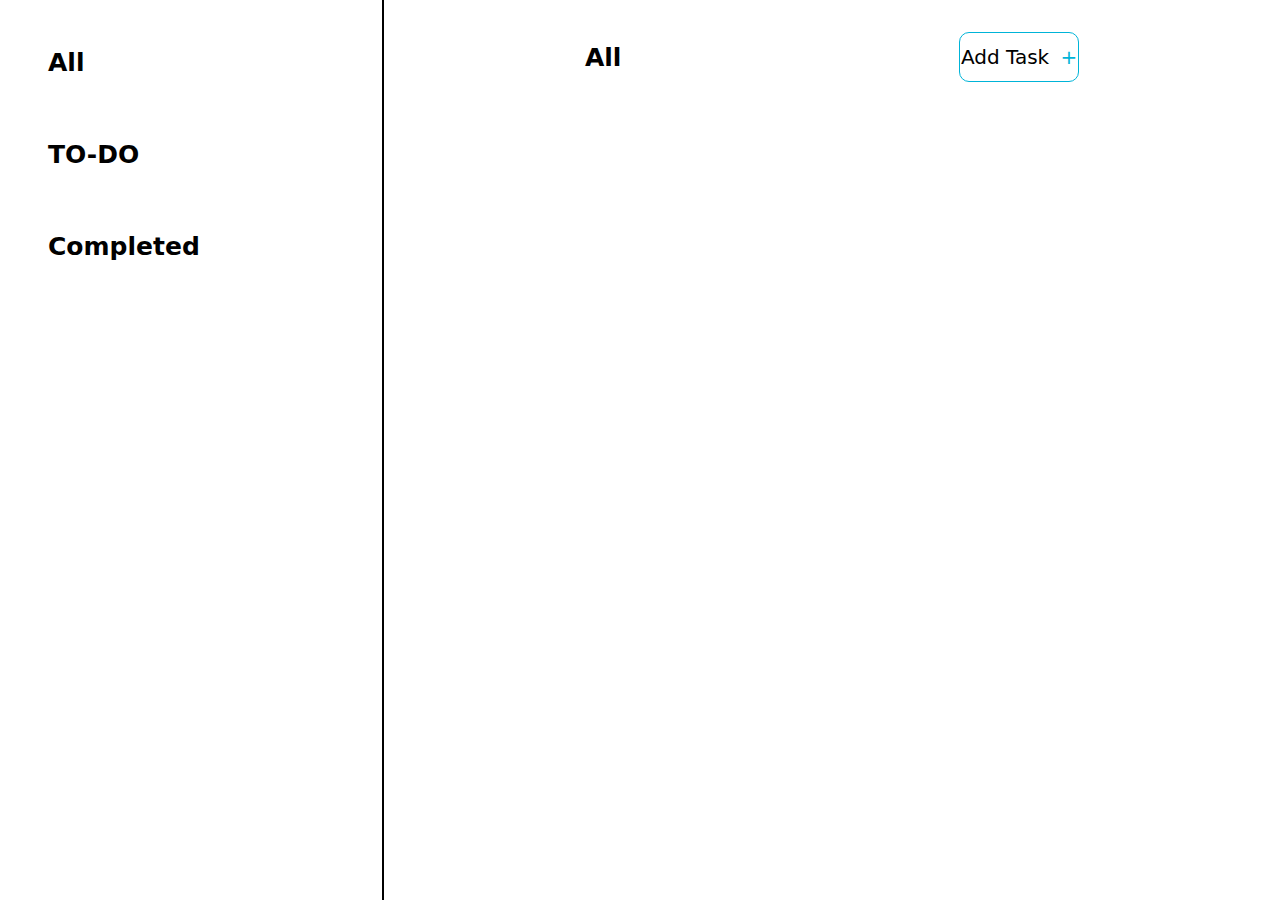
<file: task10/index.html>
<!DOCTYPE html>
<html lang="en">
<head>
    <meta charset="UTF-8">
    <meta name="viewport" content="width=device-width, initial-scale=1.0">
    <title>To Do List</title>
    <link rel="stylesheet" href="style.css">
</head>
<body>
    <section >

<div class="d1">
    <h3 onclick="handleFilterClick('All')">All</h3>
    <h3 onclick="handleFilterClick('TO-DO')">TO-DO</h3>
    
    <h3 onclick="handleFilterClick('Completed')">Completed</h3>
</div>
<div class="d2">
    <div class="d22">
        <p id="word">All</p>
        <button id="btn1" onclick="addTask()">Add Task <span>+</span></button>
    </div>
    <div id="confirm">
<p>Add New Task</p>
<input type="text" placeholder="type new task here" id="input">
<div class="confirm2">
<button id="cancel" onclick="canceltask()">cancel</button>
<button id="submit" onclick="createtask()">confirm</button>

  </div>
</div>
<div id="tasks"></div>

       
</div>

 </div>
  



    </section>
</body>
<script src="script.js"></script>
</html>
</file>
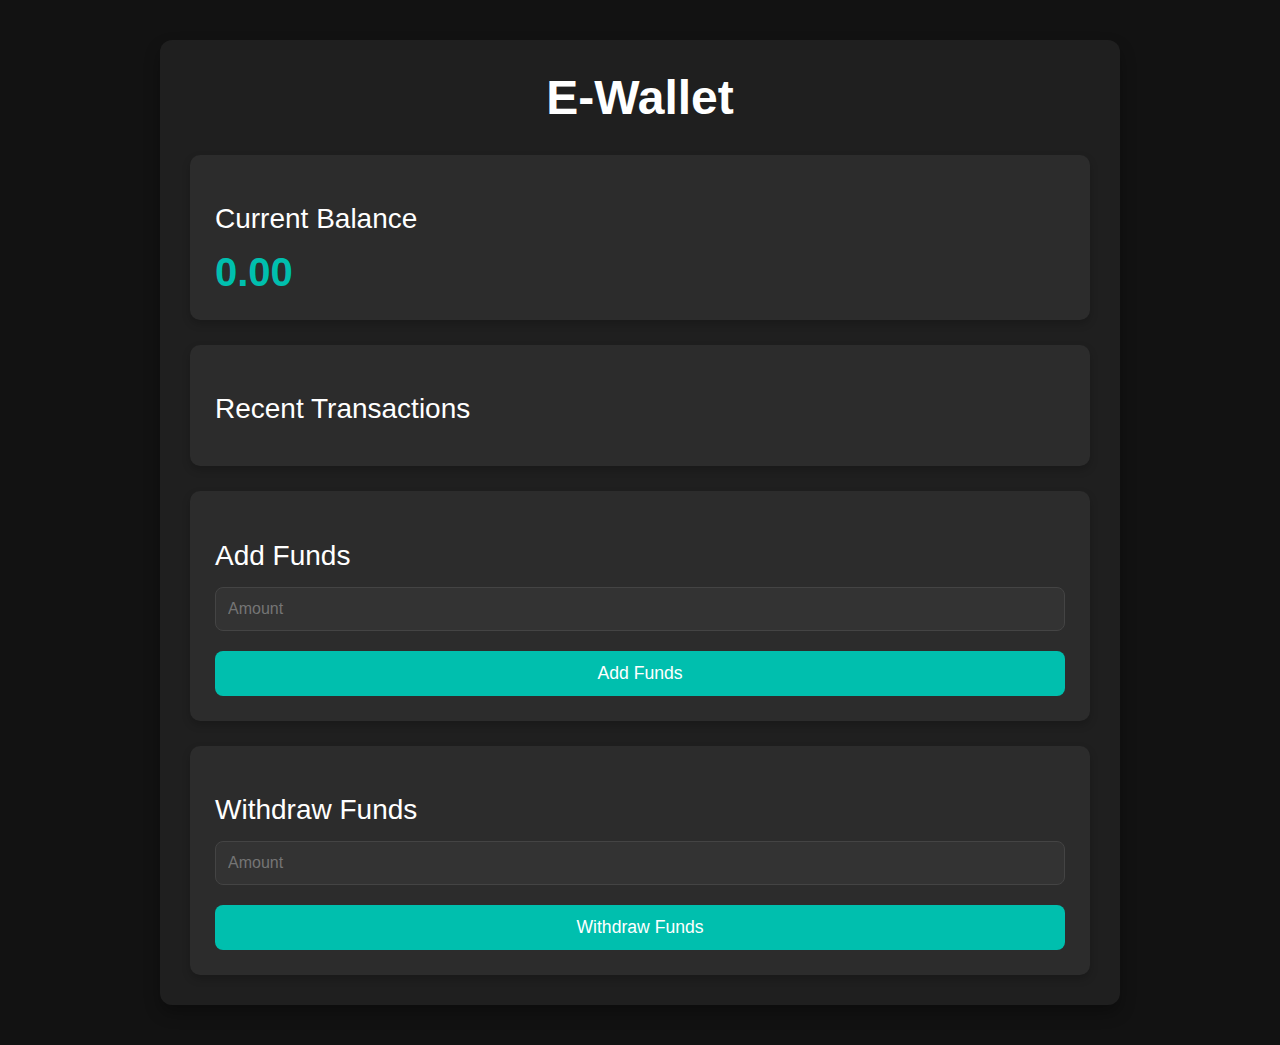
<file: task12/index.html>
<!DOCTYPE html>
<html lang="en">
<head>
    <meta charset="UTF-8">
    <meta name="viewport" content="width=device-width, initial-scale=1.0">
    <title>E-Wallet UI</title>
    <link rel="stylesheet" href="style.css">
</head>
<body>
    <div class="container">
        <header>
            <h1>E-Wallet</h1>
        </header>
        <main>
            <section class="balance">
                <h2>Current Balance</h2>
                <div class="balance-amount" id="balance">1,234.56</div>
            </section>
            <section class="transactions">
                <h2>Recent Transactions</h2>
                <ul id="transaction-list">
                  
                </ul>
            </section>
            <section class="add-funds">
                <h2>Add Funds</h2>
                <form id="add-funds-form">
                    <input type="number" id="amount" placeholder="Amount" required>
                    <button type="submit" onclick="addbalance()">Add Funds</button>
                </form>
            </section>
            <section class="withdraw-funds">
                <h2>Withdraw Funds</h2>
                <form id="withdraw-funds-form">
                    <input type="number" id="withdraw-amount" placeholder="Amount" required>
                    <button type="submit" onclick="withdrawFunds()">Withdraw Funds</button>
                </form>
            </section>
        </main>
        
    </div>
    <script src="script.js"></script>
</body>
</html>
</file>
<file: task10/style.css>
*{
    margin: 0;
    padding: 0;
    box-sizing: border-box;
    font-family:system-ui, -apple-system, BlinkMacSystemFont, 'Segoe UI', Roboto, Oxygen, Ubuntu, Cantarell, 'Open Sans', 'Helvetica Neue', sans-serif ;
    


}

section{
    width: 100%;
    height: auto;
    display: flex;
}

section .d1{
    width: 30%;
    height: 100vh;
    display: flex;
    flex-direction: column;
    border-right: 2px solid rgb(0, 0, 0);
    gap: 2rem;
    padding: 2rem;
   
}
section .d1 h3{
    font-size: 24px;
    width: 100%;
    border-radius: 5px;
    border: none;
    font-size: 25px;
    height: 60px;
    padding: 1rem;

}
section .d1 h3:hover{
    background-color: rgb(209, 209, 215);
    color: #1576D6;
    cursor: pointer;

}
section .d2 {
    display: flex;
    flex-direction: column;
    width: 70%;
    padding: 2rem;
}

section .d2 .d22{
    width: 100%;
    display: flex;
    justify-content: space-around;
    font-size: 25px;
    font-weight: bolder;
    text-align: center;
    align-items: center;

}
section .d2 .d22 button{
    border-radius: 10px;
    border: 1px solid #00B4D8;
    width: 120px;
    height: 50px;
    background-color: white;
    font-size: 20px;
    
}
section .d2 .d22 button span{
    color: #00B4D8;
    margin-left: 5px;
    font-size: 20px;
}
section .d2 .d22 button:hover{
    cursor: pointer;
    background-color: rgb(221, 224, 226);
}

#confirm{
    padding: 2rem;
      display: none;
   
}
#confirm p{
    font-size: 20px;
}
#confirm input{
    width: 100%;
    height: 50px;
    border-radius: 10px;
    padding: 0rem 2rem;
    border: none;
    background-color: #d4d6d9;
    margin: 1rem 0rem;
  
}


#confirm #submit{
    color: white;
    background-color: #00B4D8;
    width: 120px;
    height: 50px;
    border-radius: 10px;
    border: none;
    cursor: pointer;

} 
#confirm #cancel{
    width: 120px;
    height: 50px;
    border-radius: 10px;
    border: none;
    cursor: pointer;
}
.confirm2{
    display: flex;
    gap: 1rem;
    justify-content: flex-end;
}

#tasks {
    padding: 2rem 3rem;
}

#tasks > div {
    display: flex; 
    flex-direction: column; 
    font-size: 25px;
    border-radius: 20px;
    border: 1px solid #00B4D8;
    color: #00B4D8;
    padding: 1rem; 
    margin-bottom: 20px; 
}

.task-content {
    display: flex; 
    justify-content: space-between; 
    align-items: center; 
    text-align: center;
}


.task-content input {
    width: 20px;
    height: 20px;
}

.timestamp {
    display: block; 
    color: black;
    font-size: 12px;
    margin-top: 10px;
    
}
</file>
<file: task12/style.css>
/* style.css */
body {
    font-family: 'Segoe UI', Tahoma, Geneva, Verdana, sans-serif;
    background-color: #121212;
    color: #e0e0e0;
    margin: 0;
    padding: 0;
}

.container {
    max-width: 900px;
    margin: 40px auto;
    padding: 30px;
    background-color: #1f1f1f;
    border-radius: 12px;
    box-shadow: 0 8px 16px rgba(0, 0, 0, 0.3);
}

header {
    text-align: center;
    margin-bottom: 30px;
}

header h1 {
    font-size: 3em;
    color: #ffffff;
    margin: 0;
    font-weight: 700;
}

main {
    display: flex;
    flex-direction: column;
    gap: 25px;
}

section {
    background-color: #2c2c2c;
    border-radius: 10px;
    padding: 25px;
    box-shadow: 0 4px 8px rgba(0, 0, 0, 0.2);
}

h2 {
    font-size: 1.75em;
    color: #ffffff;
    margin-bottom: 15px;
    font-weight: 500;
}

.balance-amount {
    font-size: 2.5em;
    color: #00bfae;
    font-weight: 700;
    margin-top: 10px;
}

form {
    display: flex;
    flex-direction: column;
    gap: 20px;
}

input[type="number"] {
    padding: 12px;
    font-size: 1em;
    border: 1px solid #444;
    border-radius: 8px;
    background-color: #333;
    color: #e0e0e0;
    width: 100%;
    box-sizing: border-box;
    transition: border-color 0.3s, background-color 0.3s;
}

input[type="number"]:focus {
    border-color: #00bfae;
    background-color: #444;
    outline: none;
}

button {
    padding: 12px;
    font-size: 1.1em;
    color: #ffffff;
    background-color: #00bfae;
    border: none;
    border-radius: 8px;
    cursor: pointer;
    transition: background-color 0.3s, transform 0.2s;
    text-align: center;
}

button:hover {
    background-color: #009e96;
    transform: scale(1.02);
}

button:active {
    background-color: #007d74;
}





#transaction-list li{
    
    display: flex;
    justify-content: space-between;
    align-items: center;
    text-align: center;
    margin-bottom: 20px;
}
</file>
